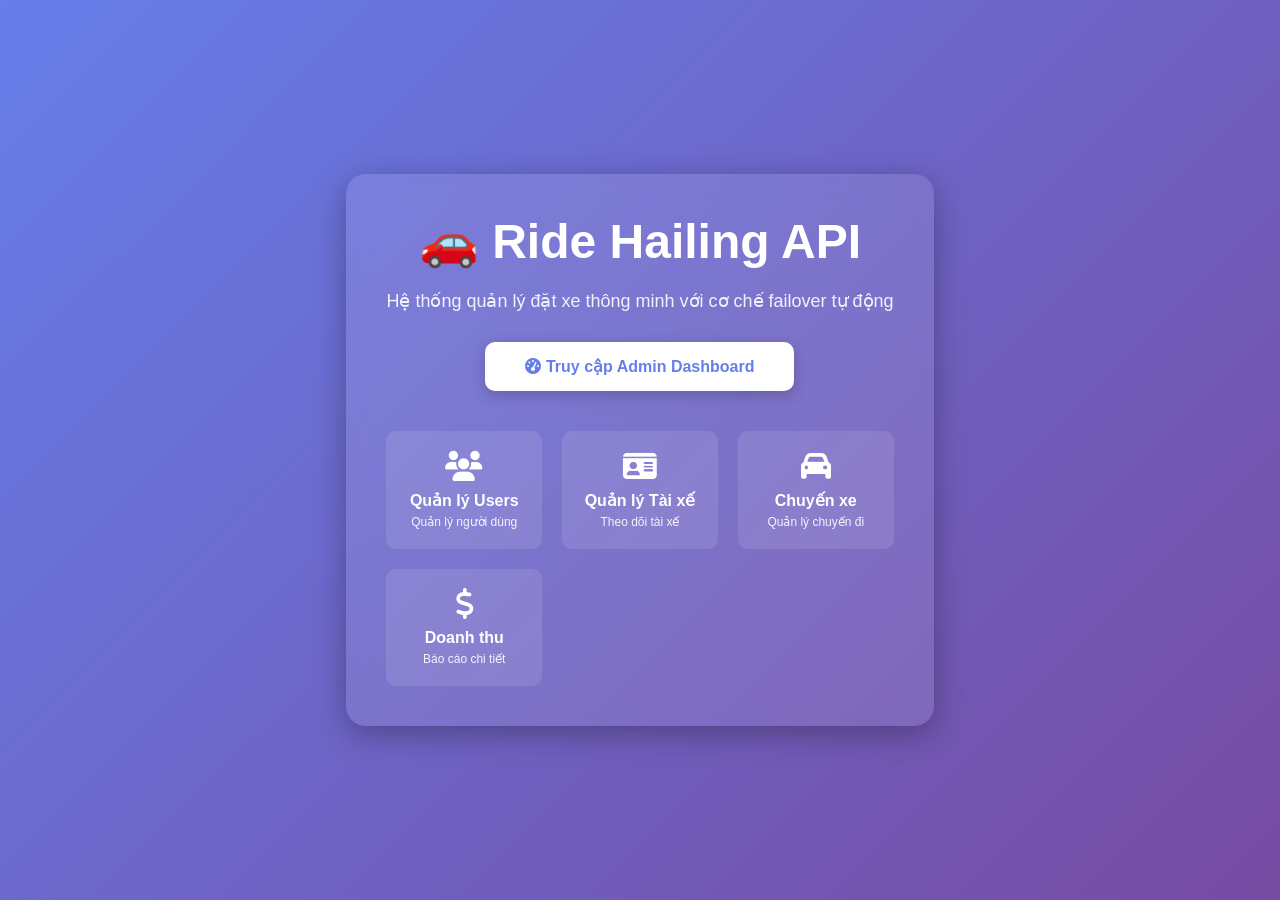
<file: RideHailingApi/wwwroot/index.html>
<!DOCTYPE html>
<html lang="vi">
<head>
    <meta charset="UTF-8">
    <meta name="viewport" content="width=device-width, initial-scale=1.0">
    <title>Ride Hailing API - Welcome</title>
    <style>
        * {
            margin: 0;
            padding: 0;
            box-sizing: border-box;
        }

        body {
            font-family: 'Segoe UI', Tahoma, Geneva, Verdana, sans-serif;
            background: linear-gradient(135deg, #667eea 0%, #764ba2 100%);
            min-height: 100vh;
            display: flex;
            align-items: center;
            justify-content: center;
            color: white;
        }

        .container {
            text-align: center;
            padding: 40px;
            background: rgba(255, 255, 255, 0.1);
            backdrop-filter: blur(10px);
            border-radius: 20px;
            box-shadow: 0 8px 32px rgba(0, 0, 0, 0.3);
            max-width: 600px;
        }

        h1 {
            font-size: 48px;
            margin-bottom: 20px;
        }

        p {
            font-size: 18px;
            margin-bottom: 30px;
            opacity: 0.9;
        }

        .btn {
            display: inline-block;
            padding: 15px 40px;
            background: white;
            color: #667eea;
            text-decoration: none;
            border-radius: 10px;
            font-weight: 600;
            font-size: 16px;
            transition: all 0.3s;
            box-shadow: 0 4px 15px rgba(0, 0, 0, 0.2);
        }

        .btn:hover {
            transform: translateY(-2px);
            box-shadow: 0 6px 20px rgba(0, 0, 0, 0.3);
        }

        .features {
            margin-top: 40px;
            display: grid;
            grid-template-columns: repeat(auto-fit, minmax(150px, 1fr));
            gap: 20px;
        }

        .feature {
            padding: 20px;
            background: rgba(255, 255, 255, 0.1);
            border-radius: 10px;
        }

        .feature i {
            font-size: 30px;
            margin-bottom: 10px;
        }

        .feature h3 {
            font-size: 16px;
            margin-bottom: 5px;
        }

        .feature p {
            font-size: 12px;
            margin: 0;
        }
    </style>
    <link rel="stylesheet" href="https://cdnjs.cloudflare.com/ajax/libs/font-awesome/6.4.0/css/all.min.css">
</head>
<body>
    <div class="container">
        <h1>🚗 Ride Hailing API</h1>
        <p>Hệ thống quản lý đặt xe thông minh với cơ chế failover tự động</p>
        <a href="/admin.html" class="btn">
            <i class="fas fa-tachometer-alt"></i> Truy cập Admin Dashboard
        </a>
        
        <div class="features">
            <div class="feature">
                <i class="fas fa-users"></i>
                <h3>Quản lý Users</h3>
                <p>Quản lý người dùng</p>
            </div>
            <div class="feature">
                <i class="fas fa-id-card"></i>
                <h3>Quản lý Tài xế</h3>
                <p>Theo dõi tài xế</p>
            </div>
            <div class="feature">
                <i class="fas fa-car"></i>
                <h3>Chuyến xe</h3>
                <p>Quản lý chuyến đi</p>
            </div>
            <div class="feature">
                <i class="fas fa-dollar-sign"></i>
                <h3>Doanh thu</h3>
                <p>Báo cáo chi tiết</p>
            </div>
        </div>
    </div>
</body>
</html>
</file>
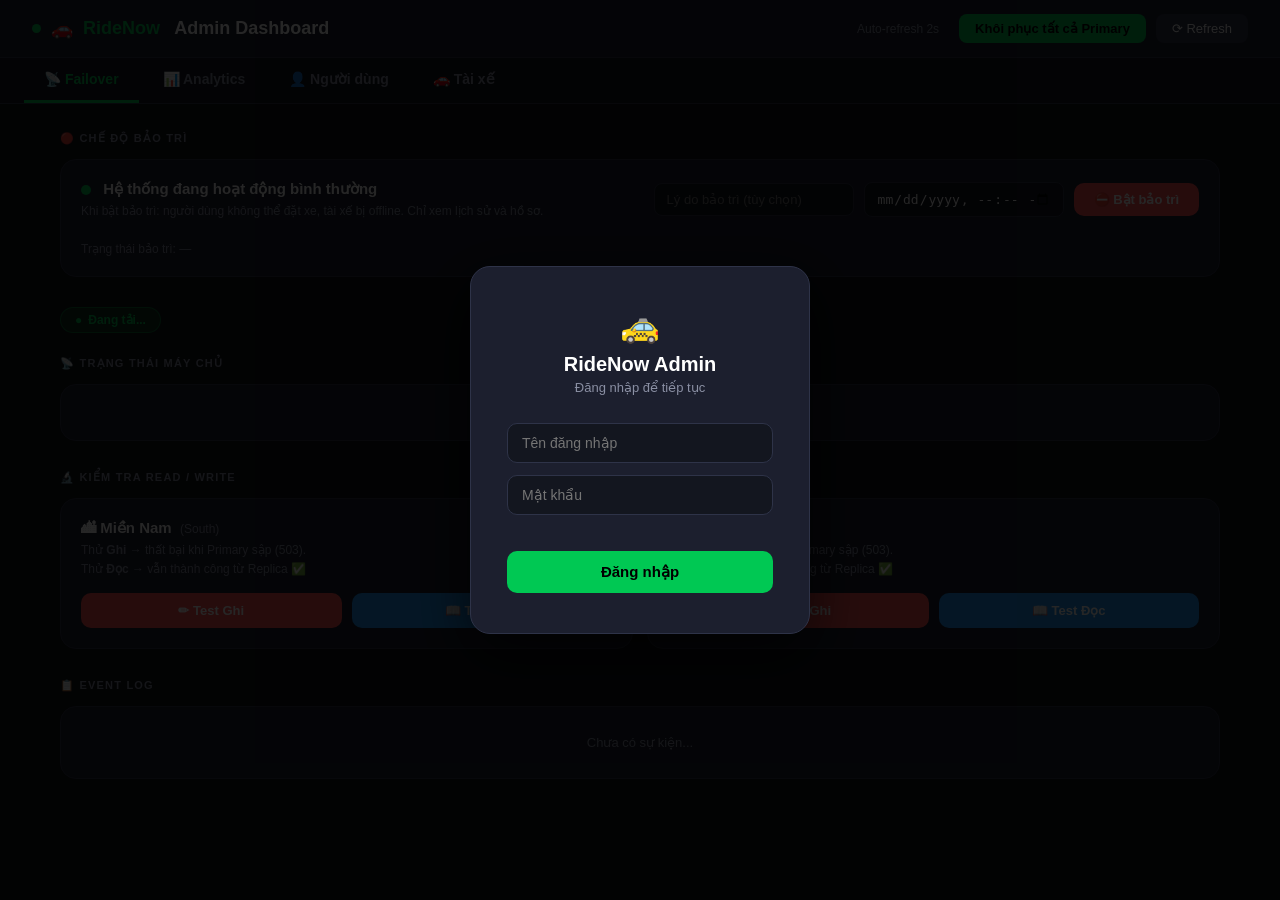
<file: RideHailingApi/wwwroot/admin.html>
<!DOCTYPE html>
<html lang="vi">
<head>
<meta charset="UTF-8">
<meta name="viewport" content="width=device-width, initial-scale=1.0">
<title>RideNow — Admin Dashboard</title>
<style>
:root {
  --bg: #0F1117; --card: #1C1F2E; --card2: #13161F;
  --border: #2E3348; --green: #00C853; --red: #FF5252;
  --yellow: #FFC107; --blue: #2196F3; --muted: #8A8FA3;
}
* { box-sizing: border-box; margin: 0; padding: 0; }
body { background: var(--bg); color: #fff; font-family: 'Segoe UI', sans-serif; min-height: 100vh; }

/* ── HEADER ── */
header {
  background: var(--card); border-bottom: 1px solid var(--border);
  padding: 14px 32px; display: flex; align-items: center; justify-content: space-between;
  position: sticky; top: 0; z-index: 10;
}
header h1 { font-size: 18px; font-weight: 700; display: flex; align-items: center; gap: 10px; }
header h1 span { color: var(--green); }
.pulse { width: 9px; height: 9px; border-radius: 50%; background: var(--green); animation: pulse 1.5s infinite; }
@keyframes pulse { 0%,100%{ opacity:1 } 50%{ opacity:.25 } }
.refresh-btn {
  background: #2E3348; color: #fff; border: none; padding: 7px 16px;
  border-radius: 8px; cursor: pointer; font-size: 13px; transition: background .15s;
}
.refresh-btn:hover { background: #3E4568; }
.refresh-info { font-size: 12px; color: var(--muted); margin-right: 10px; }

/* ── TABS ── */
.tabs { display: flex; gap: 4px; background: var(--card2); border-bottom: 1px solid var(--border); padding: 0 24px; }
.tab {
  padding: 13px 20px; cursor: pointer; font-size: 14px; font-weight: 600;
  color: var(--muted); border-bottom: 3px solid transparent; transition: color .15s, border-color .15s;
  white-space: nowrap;
}
.tab:hover { color: #fff; }
.tab.active { color: var(--green); border-bottom-color: var(--green); }

/* ── LAYOUT ── */
main { max-width: 1200px; margin: 0 auto; padding: 28px 20px; }
.tab-content { display: none; }
.tab-content.active { display: block; }
section { margin-bottom: 30px; }
.section-title {
  font-size: 11px; font-weight: 700; letter-spacing: 1.2px;
  text-transform: uppercase; color: var(--muted); margin-bottom: 14px;
}

/* ── KPI CARDS ── */
.kpi-grid { display: grid; grid-template-columns: repeat(5, 1fr); gap: 14px; margin-bottom: 24px; }
@media(max-width:900px){ .kpi-grid { grid-template-columns: repeat(3, 1fr); } }
@media(max-width:600px){ .kpi-grid { grid-template-columns: 1fr 1fr; } }
.kpi-card {
  background: var(--card); border: 1px solid var(--border); border-radius: 16px; padding: 20px;
}
.kpi-label { font-size: 11px; color: var(--muted); font-weight: 600; letter-spacing: .8px; text-transform: uppercase; margin-bottom: 8px; }
.kpi-value { font-size: 26px; font-weight: 800; }
.kpi-sub { font-size: 11px; color: var(--muted); margin-top: 4px; }
.kpi-green { color: var(--green); }
.kpi-blue  { color: var(--blue); }
.kpi-yellow{ color: var(--yellow); }
.kpi-red   { color: var(--red); }
.kpi-white { color: #fff; }

/* ── REVENUE TABLE ── */
.rev-table { background: var(--card); border: 1px solid var(--border); border-radius: 16px; overflow: hidden; }
.rev-header {
  display: grid; grid-template-columns: 70px 80px 1fr 110px;
  gap: 12px; padding: 10px 18px; background: var(--card2);
  font-size: 11px; color: var(--muted); font-weight: 700; text-transform: uppercase;
}
.rev-row {
  display: grid; grid-template-columns: 70px 80px 1fr 110px;
  gap: 12px; padding: 10px 18px; border-top: 1px solid var(--border);
  font-size: 13px; align-items: center;
}
.rev-bar { height: 6px; background: #2E3348; border-radius: 3px; overflow: hidden; }
.rev-bar-fill { height: 100%; background: var(--green); border-radius: 3px; transition: width .4s; }
.reg-south { background: #2D1020; color: #F48FB1; padding: 2px 8px; border-radius: 4px; font-size: 11px; font-weight: 700; }
.reg-north { background: #102030; color: #81D4FA; padding: 2px 8px; border-radius: 4px; font-size: 11px; font-weight: 700; }

/* ── MODE BADGES ── */
.mode-row { display: flex; gap: 10px; flex-wrap: wrap; margin-bottom: 24px; }
.mode-badge {
  font-size: 12px; font-weight: 700; padding: 5px 14px;
  border-radius: 20px; border: 1px solid; display: flex; align-items: center; gap: 6px;
}
.mode-ok   { background: #0D2E1A; color: var(--green); border-color: #00C85366; }
.mode-fail { background: #2A2200; color: var(--yellow); border-color: #FFC10766; }

/* ── SERVER GRID ── */
.server-grid { display: grid; grid-template-columns: 1fr 1fr 1fr 1fr; gap: 14px; }
@media(max-width:900px){ .server-grid { grid-template-columns: 1fr 1fr; } }
.server-card {
  background: var(--card); border: 1px solid var(--border);
  border-radius: 16px; padding: 18px; transition: border-color .2s;
}
.server-card.state-down { border-color: var(--red); }
.server-card.state-active { border-color: var(--green); }
.card-top { display: flex; justify-content: space-between; align-items: flex-start; margin-bottom: 14px; }
.card-name { font-size: 14px; font-weight: 700; }
.badge { font-size: 10px; font-weight: 700; padding: 3px 9px; border-radius: 20px; letter-spacing: .5px; }
.badge-p { background: #0D2E1A; color: var(--green); }
.badge-r { background: #1A2035; color: #6C8EBF; }
.status-row { display: flex; align-items: center; gap: 8px; margin-bottom: 7px; font-size: 13px; }
.dot { width: 9px; height: 9px; border-radius: 50%; flex-shrink: 0; }
.dot-g { background: var(--green); box-shadow: 0 0 5px #00C853aa; }
.dot-r { background: var(--red);   box-shadow: 0 0 5px #FF5252aa; }
.dot-y { background: var(--yellow); }
.chip { display: inline-block; margin-top: 6px; font-size: 11px; font-weight: 600; padding: 3px 10px; border-radius: 6px; }
.chip-warn  { background: #2A2200; color: var(--yellow); }
.chip-ok    { background: #0D2E1A; color: var(--green); }
.chip-ro    { background: #1A1F35; color: #6C8EBF; }
.toggle-btn {
  width: 100%; margin-top: 14px; padding: 9px; border: none; border-radius: 10px;
  font-size: 13px; font-weight: 700; cursor: pointer; transition: opacity .15s, transform .1s;
}
.toggle-btn:active { transform: scale(.97); }
.toggle-btn:disabled { opacity: .35; cursor: not-allowed; }
.btn-red   { background: var(--red);   color: #fff; }
.btn-green { background: var(--green); color: #111; }

/* ── TEST SECTION ── */
.test-grid { display: grid; grid-template-columns: 1fr 1fr; gap: 14px; }
@media(max-width:700px){ .test-grid { grid-template-columns: 1fr; } }
.test-card { background: var(--card); border: 1px solid var(--border); border-radius: 16px; padding: 20px; }
.test-card h3 { font-size: 15px; font-weight: 700; margin-bottom: 4px; }
.test-card p  { font-size: 12px; color: var(--muted); margin-bottom: 14px; line-height: 1.6; }
.btn-row { display: flex; gap: 10px; }
.test-btn {
  flex: 1; padding: 10px; border: none; border-radius: 10px;
  font-size: 13px; font-weight: 700; cursor: pointer; transition: opacity .15s;
}
.test-btn:active { opacity: .7; }
.test-btn:disabled { opacity: .35; cursor: not-allowed; }
.btn-write { background: var(--red);  color: #fff; }
.btn-read  { background: var(--blue); color: #fff; }
.result { margin-top: 12px; padding: 11px 14px; border-radius: 10px; background: var(--card2); font-size: 12px; line-height: 1.7; white-space: pre-wrap; display: none; }
.result.show { display: block; }
.r-ok   { color: var(--green); }
.r-warn { color: var(--yellow); }
.r-err  { color: var(--red); }

/* ── LOG ── */
.log-box { background: var(--card); border: 1px solid var(--border); border-radius: 16px; overflow: hidden; max-height: 300px; overflow-y: auto; }
.log-row { display: grid; grid-template-columns: 76px 72px 1fr; gap: 12px; padding: 9px 18px; border-bottom: 1px solid var(--border); font-size: 12px; align-items: center; }
.log-row:last-child { border-bottom: none; }
.log-time { color: var(--muted); font-family: monospace; }
.log-reg  { font-weight: 700; font-size: 11px; padding: 2px 8px; border-radius: 4px; text-align: center; }
.log-msg  { color: #C8CDDC; }
.log-empty { padding: 28px; text-align: center; color: var(--muted); font-size: 13px; }

/* ── MANAGEMENT TABLES ── */
.mgmt-toolbar { display: flex; gap: 10px; margin-bottom: 16px; flex-wrap: wrap; }
.search-input {
  flex: 1; min-width: 200px; background: var(--card); border: 1px solid var(--border);
  color: #fff; padding: 9px 14px; border-radius: 10px; font-size: 13px; outline: none;
}
.search-input:focus { border-color: var(--blue); }
.region-select {
  background: var(--card); border: 1px solid var(--border); color: #fff;
  padding: 9px 14px; border-radius: 10px; font-size: 13px; cursor: pointer; outline: none;
}
.search-btn {
  background: var(--blue); color: #fff; border: none; padding: 9px 20px;
  border-radius: 10px; font-size: 13px; font-weight: 700; cursor: pointer;
}
.data-table { background: var(--card); border: 1px solid var(--border); border-radius: 16px; overflow: hidden; width: 100%; }
.data-table table { width: 100%; border-collapse: collapse; }
.data-table th {
  background: var(--card2); padding: 10px 14px; text-align: left;
  font-size: 11px; color: var(--muted); font-weight: 700; text-transform: uppercase; letter-spacing: .6px;
}
.data-table td { padding: 11px 14px; font-size: 13px; border-top: 1px solid var(--border); }
.data-table tr:hover td { background: #1e2235; }
.lock-btn {
  padding: 5px 14px; border: none; border-radius: 8px;
  font-size: 12px; font-weight: 700; cursor: pointer; transition: opacity .15s;
}
.lock-btn:active { opacity: .7; }
.btn-lock   { background: var(--red);   color: #fff; }
.btn-unlock { background: var(--green); color: #111; }
.status-locked   { color: var(--red);   font-weight: 700; }
.status-unlocked { color: var(--green); font-weight: 700; }
.empty-row td { text-align: center; color: var(--muted); padding: 28px; }
</style>
</head>
<body>

<!-- ── LOGIN OVERLAY ── -->
<div id="loginOverlay" style="display:flex;position:fixed;inset:0;z-index:999;background:rgba(0,0,0,.85);align-items:center;justify-content:center;">
  <div style="background:#1C1F2E;border:1px solid #2E3348;border-radius:20px;padding:40px 36px;width:340px;box-shadow:0 20px 60px #000a;">
    <div style="text-align:center;margin-bottom:28px;">
      <div style="font-size:32px;margin-bottom:8px;">🚕</div>
      <div style="font-size:20px;font-weight:800;color:#fff;">RideNow Admin</div>
      <div style="font-size:13px;color:#8A8FA3;margin-top:4px;">Đăng nhập để tiếp tục</div>
    </div>
    <input id="loginUser" type="text" placeholder="Tên đăng nhập" autocomplete="username"
      style="width:100%;padding:11px 14px;background:#13161F;border:1px solid #2E3348;border-radius:10px;color:#fff;font-size:14px;margin-bottom:12px;outline:none;" />
    <input id="loginPass" type="password" placeholder="Mật khẩu" autocomplete="current-password"
      style="width:100%;padding:11px 14px;background:#13161F;border:1px solid #2E3348;border-radius:10px;color:#fff;font-size:14px;margin-bottom:8px;outline:none;" />
    <div id="loginError" style="color:#FF5252;font-size:12px;min-height:18px;margin-bottom:10px;text-align:center;"></div>
    <button onclick="doLogin()"
      style="width:100%;padding:12px;background:#00C853;border:none;border-radius:10px;color:#000;font-size:15px;font-weight:800;cursor:pointer;">
      Đăng nhập
    </button>
  </div>
</div>

<header>
  <h1><div class="pulse"></div>🚗 <span>RideNow</span> &nbsp;Admin Dashboard</h1>
  <div style="display:flex;align-items:center;gap:10px">
    <span class="refresh-info" id="timerLabel">Auto-refresh 3s</span>
    <button class="refresh-btn" style="background:var(--green);color:#000;font-weight:700" onclick="resetAllOverrides()">Khôi phục tất cả Primary</button>
    <button class="refresh-btn" onclick="refreshCurrent()">⟳ Refresh</button>
  </div>
</header>

<div class="tabs">
  <div class="tab active" onclick="switchTab('failover')">📡 Failover</div>
  <div class="tab" onclick="switchTab('analytics')">📊 Analytics</div>
  <div class="tab" onclick="switchTab('users')">👤 Người dùng</div>
  <div class="tab" onclick="switchTab('drivers')">🚗 Tài xế</div>
</div>

<main>

<!-- ══════════════════ TAB: FAILOVER ══════════════════ -->
<div class="tab-content active" id="tab-failover">

  <!-- ── MAINTENANCE MODE CARD ── -->
  <section>
    <div class="section-title">🔴 Chế độ bảo trì</div>
    <div style="background:var(--card);border:1px solid var(--border);border-radius:16px;padding:20px;display:flex;align-items:center;justify-content:space-between;flex-wrap:wrap;gap:16px">
      <div>
        <div style="font-size:15px;font-weight:700;margin-bottom:6px" id="maintenanceStatusText">
          <span id="maintenanceDot" style="display:inline-block;width:10px;height:10px;border-radius:50%;background:var(--green);margin-right:8px;vertical-align:middle"></span>
          <span id="maintenanceStatusLabel">Hệ thống đang hoạt động bình thường</span>
        </div>
        <div style="font-size:12px;color:var(--muted)">Khi bật bảo trì: người dùng không thể đặt xe, tài xế bị offline. Chỉ xem lịch sử và hồ sơ.</div>
      </div>
      <div style="display:flex;gap:10px;align-items:center;flex-wrap:wrap">
        <input id="maintenanceMsg" type="text" placeholder="Lý do bảo trì (tùy chọn)"
               style="padding:8px 12px;border-radius:8px;border:1px solid var(--border);background:var(--card2);color:#fff;font-size:13px;width:200px">
        <input id="maintenanceEndTime" type="datetime-local"
               style="padding:8px 12px;border-radius:8px;border:1px solid var(--border);background:var(--card2);color:#fff;font-size:13px;width:200px">
        <button id="maintenanceBtn" onclick="toggleMaintenance()"
                style="padding:9px 20px;border:none;border-radius:10px;font-size:13px;font-weight:700;cursor:pointer;background:var(--red);color:#fff;transition:opacity .15s">
          ⛔ Bật bảo trì
        </button>
      </div>
      <div style="font-size:12px;color:var(--muted);margin-top:8px">
        Trạng thái bảo trì: <span id="maintenanceEndTimeDisplay">—</span>
      </div>
    </div>
  </section>

  <div class="mode-row" id="modeBadges">
    <span class="mode-badge mode-ok"><span>●</span> Đang tải...</span>
  </div>

  <section>
    <div class="section-title">📡 Trạng thái máy chủ</div>
    <div class="server-grid" id="serverGrid">
      <div class="server-card" style="color:var(--muted);text-align:center;grid-column:span 4">Đang kết nối...</div>
    </div>
  </section>

  <section>
    <div class="section-title">🔬 Kiểm tra Read / Write</div>
    <div class="test-grid">
      <div class="test-card">
        <h3>🏙 Miền Nam &nbsp;<small style="color:var(--muted);font-weight:400;font-size:12px">(South)</small></h3>
        <p>Thử <b>Ghi</b> → thất bại khi Primary sập (503).<br>Thử <b>Đọc</b> → vẫn thành công từ Replica ✅</p>
        <div class="btn-row">
          <button class="test-btn btn-write" onclick="testWrite('South')">✏ Test Ghi</button>
          <button class="test-btn btn-read"  onclick="testRead('South')">📖 Test Đọc</button>
        </div>
        <div class="result" id="res-South"></div>
      </div>
      <div class="test-card">
        <h3>🏔 Miền Bắc &nbsp;<small style="color:var(--muted);font-weight:400;font-size:12px">(North)</small></h3>
        <p>Thử <b>Ghi</b> → thất bại khi Primary sập (503).<br>Thử <b>Đọc</b> → vẫn thành công từ Replica ✅</p>
        <div class="btn-row">
          <button class="test-btn btn-write" onclick="testWrite('North')">✏ Test Ghi</button>
          <button class="test-btn btn-read"  onclick="testRead('North')">📖 Test Đọc</button>
        </div>
        <div class="result" id="res-North"></div>
      </div>
    </div>
  </section>

  <section>
    <div class="section-title">📋 Event Log</div>
    <div class="log-box" id="logBox">
      <div class="log-empty">Chưa có sự kiện...</div>
    </div>
  </section>

</div>

<!-- ══════════════════ TAB: ANALYTICS ══════════════════ -->
<div class="tab-content" id="tab-analytics">

  <section>
    <div class="section-title">📈 KPIs tổng hợp</div>
    <div class="kpi-grid" id="kpiGrid">
      <div class="kpi-card"><div class="kpi-label">Tổng chuyến</div><div class="kpi-value kpi-white" id="k-trips">—</div></div>
      <div class="kpi-card"><div class="kpi-label">Người dùng</div><div class="kpi-value kpi-blue" id="k-users">—</div></div>
      <div class="kpi-card"><div class="kpi-label">Tài xế</div><div class="kpi-value kpi-green" id="k-drivers">—</div></div>
      <div class="kpi-card"><div class="kpi-label">Doanh thu</div><div class="kpi-value kpi-yellow" id="k-revenue">—</div><div class="kpi-sub">chuyến hoàn thành</div></div>
      <div class="kpi-card"><div class="kpi-label">Tỷ lệ hủy</div><div class="kpi-value kpi-red" id="k-cancel">—</div><div class="kpi-sub" id="k-cancel-sub"></div></div>
    </div>
  </section>

  <section>
    <div style="display:flex;align-items:center;justify-content:space-between;margin-bottom:14px">
      <div class="section-title" style="margin:0">💰 Doanh thu theo ngày</div>
      <select class="region-select" id="revRegion" onchange="loadRevenue()">
        <option value="South">Miền Nam</option>
        <option value="North">Miền Bắc</option>
      </select>
    </div>
    <div class="rev-table">
      <div class="rev-header">
        <span>Ngày</span><span>Vùng</span><span>Biểu đồ</span><span>Doanh thu</span>
      </div>
      <div id="revBody">
        <div class="log-empty">Đang tải...</div>
      </div>
    </div>
  </section>

</div>

<!-- ══════════════════ TAB: USERS ══════════════════ -->
<div class="tab-content" id="tab-users">

  <section>
    <div class="section-title">👤 Quản lý người dùng</div>
    <div class="mgmt-toolbar">
      <input class="search-input" id="userSearch" placeholder="Tìm theo tên, username..." onkeydown="if(event.key==='Enter')loadUsers()"/>
      <select class="region-select" id="userRegion">
        <option value="South">Miền Nam</option>
        <option value="North">Miền Bắc</option>
      </select>
      <button class="search-btn" onclick="loadUsers()">🔍 Tìm</button>
    </div>
    <div class="data-table">
      <table>
        <thead>
          <tr>
            <th>ID</th><th>Username</th><th>Họ tên</th><th>Điện thoại</th>
            <th>Vùng</th><th>Trạng thái</th><th>Hành động</th>
          </tr>
        </thead>
        <tbody id="usersBody">
          <tr class="empty-row"><td colspan="7">Nhấn Tìm để tải danh sách</td></tr>
        </tbody>
      </table>
    </div>
  </section>

</div>

<!-- ══════════════════ TAB: DRIVERS ══════════════════ -->
<div class="tab-content" id="tab-drivers">

  <section>
    <div class="section-title">🚗 Quản lý tài xế</div>
    <div class="mgmt-toolbar">
      <input class="search-input" id="driverSearch" placeholder="Tìm theo tên, SĐT..." onkeydown="if(event.key==='Enter')loadDrivers()"/>
      <select class="region-select" id="driverRegion">
        <option value="South">Miền Nam</option>
        <option value="North">Miền Bắc</option>
      </select>
      <button class="search-btn" onclick="loadDrivers()">🔍 Tìm</button>
    </div>
    <div class="data-table">
      <table>
        <thead>
          <tr>
            <th>ID</th><th>Họ tên</th><th>Điện thoại</th>
            <th>Tổng chuyến</th><th>Doanh thu</th><th>Trạng thái</th><th>Hành động</th>
          </tr>
        </thead>
        <tbody id="driversBody">
          <tr class="empty-row"><td colspan="7">Nhấn Tìm để tải danh sách</td></tr>
        </tbody>
      </table>
    </div>
  </section>

</div>

</main>

<script>
// ── Auth ──────────────────────────────────────────────
let _token = sessionStorage.getItem('adminToken') || '';

function authHeaders(extra) {
  return Object.assign({ 'Authorization': 'Bearer ' + _token, 'Content-Type': 'application/json' }, extra || {});
}

async function apiFetch(url, opts) {
  opts = opts || {};
  opts.headers = authHeaders(opts.headers);
  const r = await fetch(url, opts);
  if (r.status === 401 || r.status === 403) { logout(); return r; }
  return r;
}

function logout() {
  _token = '';
  sessionStorage.removeItem('adminToken');
  document.getElementById('loginOverlay').style.display = 'flex';
  document.getElementById('loginError').textContent = '';
  document.getElementById('loginUser').value = '';
  document.getElementById('loginPass').value = '';
}

async function doLogin() {
  const user = document.getElementById('loginUser').value.trim();
  const pass = document.getElementById('loginPass').value;
  const err  = document.getElementById('loginError');
  if (!user || !pass) { err.textContent = 'Vui lòng nhập đầy đủ.'; return; }
  try {
    const r = await fetch('/api/auth/admin/login', {
      method: 'POST',
      headers: { 'Content-Type': 'application/json' },
      body: JSON.stringify({ userName: user, password: pass })
    });
    if (!r.ok) { err.textContent = 'Sai tên đăng nhập hoặc mật khẩu.'; return; }
    const d = await r.json();
    _token = d.accessToken;
    sessionStorage.setItem('adminToken', _token);
    document.getElementById('loginOverlay').style.display = 'none';
    fetchStatus();
    fetchMaintenanceStatus();
    loadKpis();
    loadRevenue();
    loadUsers();
    loadDrivers();
  } catch(e) { err.textContent = 'Lỗi kết nối: ' + e.message; }
}

document.addEventListener('keydown', e => {
  if (e.key === 'Enter' && document.getElementById('loginOverlay').style.display !== 'none') doLogin();
});

// ── Tab Navigation ────────────────────────────────────
let currentTab = 'failover';

function switchTab(tab) {
  document.querySelectorAll('.tab-content').forEach(el => el.classList.remove('active'));
  document.querySelectorAll('.tab').forEach(el => el.classList.remove('active'));
  document.getElementById('tab-' + tab).classList.add('active');
  document.querySelectorAll('.tab')[['failover','analytics','users','drivers'].indexOf(tab)].classList.add('active');
  currentTab = tab;
  if (tab === 'analytics') { loadKpis(); loadRevenue(); }
  else if (tab === 'users') { loadUsers(); }
  else if (tab === 'drivers') { loadDrivers(); }
  else if (tab === 'failover') { fetchStatus(); fetchMaintenanceStatus(); }
}

function refreshCurrent() {
  if (currentTab === 'failover') fetchStatus();
  else if (currentTab === 'analytics') { loadKpis(); loadRevenue(); }
  else if (currentTab === 'users') loadUsers();
  else if (currentTab === 'drivers') loadDrivers();
}

// ── MAINTENANCE MODE ──────────────────────────────────
let _maintenanceActive = false;

function renderMaintenanceUI(isActive, message, estimatedEndTime) {
  _maintenanceActive = isActive;
  const dot      = document.getElementById('maintenanceDot');
  const label    = document.getElementById('maintenanceStatusLabel');
  const btn      = document.getElementById('maintenanceBtn');
  const timeDisp = document.getElementById('maintenanceEndTimeDisplay');

  if (isActive) {
    dot.style.background   = 'var(--red)';
    dot.style.boxShadow    = '0 0 6px #FF525299';
    label.textContent      = '⛔ Đang bảo trì — người dùng không thể đặt xe';
    label.style.color      = 'var(--red)';
    btn.textContent        = '✅ Tắt bảo trì';
    btn.style.background   = 'var(--green)';
    btn.style.color        = '#111';
    if (estimatedEndTime) {
      const dt = new Date(estimatedEndTime);
      timeDisp.textContent = `🔴 Bảo trì (dự kiến kết thúc: ${dt.toLocaleString('vi-VN')})`;
      timeDisp.style.color = 'var(--red)';
    } else {
      timeDisp.textContent = '🔴 Bảo trì (không xác định kết thúc)';
      timeDisp.style.color = 'var(--red)';
    }
  } else {
    dot.style.background   = 'var(--green)';
    dot.style.boxShadow    = '0 0 6px #00C85399';
    label.textContent      = 'Hệ thống đang hoạt động bình thường';
    label.style.color      = '#fff';
    btn.textContent        = '⛔ Bật bảo trì';
    btn.style.background   = 'var(--red)';
    btn.style.color        = '#fff';
    timeDisp.textContent   = '🟢 Hoạt động bình thường';
    timeDisp.style.color   = 'var(--green)';
  }
}

async function fetchMaintenanceStatus() {
  try {
    const r = await apiFetch('/api/admin/maintenance/status');
    if (!r.ok) return;
    const d = await r.json();
    renderMaintenanceUI(d.isActive, d.message, d.estimatedEndTime);
  } catch(e) {}
}

async function toggleMaintenance() {
  const btn = document.getElementById('maintenanceBtn');
  btn.disabled = true;
  try {
    if (_maintenanceActive) {
      const r = await apiFetch('/api/admin/maintenance/off', { method: 'POST' });
      if (r.ok) renderMaintenanceUI(false, '', null);
    } else {
      const msg = document.getElementById('maintenanceMsg').value.trim();
      const endTimeStr = document.getElementById('maintenanceEndTime').value;
      let endTime = null;
      if (endTimeStr) endTime = new Date(endTimeStr).toISOString();

      const r = await apiFetch('/api/admin/maintenance/on', {
        method: 'POST',
        body: JSON.stringify({ message: msg || null, estimatedEndTime: endTime })
      });
      if (r.ok) {
        const d = await r.json();
        renderMaintenanceUI(true, d.message, d.estimatedEndTime);
      }
    }
  } catch(e) { alert('Lỗi: ' + e.message); }
  finally { btn.disabled = false; }
}

// ── FAILOVER ─────────────────────────────────────────
async function fetchStatus() {
  try {
    const r = await apiFetch('/api/admin/status');
    if (!r.ok) return;
    const d = await r.json();
    renderBadges(d.servers);
    renderGrid(d.servers);
    renderLog(d.logs);
  } catch(e) { console.warn('fetch error', e); }
}

function renderBadges(servers) {
  document.getElementById('modeBadges').innerHTML = servers.map(s => {
    const down = s.primarySimulated || !s.primaryReal;
    return `<span class="mode-badge ${down ? 'mode-fail' : 'mode-ok'}">
      ${down ? '⚠' : '●'}
      ${s.region}: ${down ? 'FAILOVER — đang dùng Replica' : 'Bình thường (Primary)'}
    </span>`;
  }).join('');
}

function renderGrid(servers) {
  let html = '';
  for (const s of servers) {
    const pDown = s.primarySimulated || !s.primaryReal;
    html += `
    <div class="server-card ${pDown ? 'state-down' : 'state-active'}">
      <div class="card-top"><span class="card-name">${s.region} Primary</span><span class="badge badge-p">PRIMARY</span></div>
      <div class="status-row"><div class="dot ${s.primaryReal ? 'dot-g' : 'dot-r'}"></div><span>DB thực: ${s.primaryReal ? 'Kết nối OK' : 'Không phản hồi'}</span></div>
      <div class="status-row"><div class="dot ${s.primarySimulated ? 'dot-r' : 'dot-g'}"></div><span>Giả lập: ${s.primarySimulated ? 'Đang SẬP' : 'Hoạt động'}</span></div>
      ${pDown ? '<span class="chip chip-warn">⚠ App đang dùng Replica</span>' : '<span class="chip chip-ok">✅ Đang phục vụ bình thường</span>'}
      <button class="toggle-btn ${s.primarySimulated ? 'btn-green' : 'btn-red'}" onclick="togglePrimary('${s.region}', ${s.primarySimulated})">
        ${s.primarySimulated ? '✅ Khôi phục Primary' : '🔴 Giả lập Primary Sập'}
      </button>
    </div>
    <div class="server-card ${pDown ? 'state-active' : ''}">
      <div class="card-top"><span class="card-name">${s.region} Replica</span><span class="badge badge-r">REPLICA</span></div>
      <div class="status-row"><div class="dot ${s.replicaReal ? 'dot-g' : 'dot-r'}"></div><span>DB thực: ${s.replicaReal ? 'Kết nối OK' : 'Không phản hồi'}</span></div>
      <div class="status-row"><div class="dot dot-y"></div><span>Chế độ: Read-Only</span></div>
      ${pDown ? '<span class="chip chip-ok">🟢 Đang phục vụ thay Primary</span>' : '<span class="chip chip-ro">⏸ Standby (chờ failover)</span>'}
    </div>`;
  }
  document.getElementById('serverGrid').innerHTML = html;
}

async function togglePrimary(region, isDown) {
  const action = isDown ? 'simulate-up' : 'simulate-down';
  await apiFetch(`/api/admin/${action}/${region}`, { method: 'POST' });
  await fetchStatus();
}

async function resetAllOverrides() {
  if (!confirm('Bạn có chắc muốn khôi phục trạng thái hoạt động bình thường cho toàn bộ hệ thống?')) return;
  await apiFetch('/api/admin/reset-manual-overrides', { method: 'POST' });
  await fetchStatus();
}

async function testWrite(region) {
  show(region, 'r-warn', '⏳ Đang thực hiện GHI vào Primary...');
  const res = await apiFetch(`/api/admin/test-write/${region}`, { method: 'POST' });
  const d   = await res.json();
  if (res.ok) show(region, 'r-ok', `✅ GHI THÀNH CÔNG\n→ Nguồn: ${d.source}\n→ ${d.message}`);
  else show(region, 'r-err', `❌ GHI THẤT BẠI (HTTP ${res.status})\n→ Primary không khả dụng\n→ ${d.message}`);
  await fetchStatus();
}

async function testRead(region) {
  show(region, 'r-warn', '⏳ Đang thực hiện ĐỌC...');
  const res = await apiFetch(`/api/admin/test-read/${region}`);
  const d   = await res.json();
  if (res.ok) {
    const isReplica = d.source === 'Replica';
    show(region, isReplica ? 'r-warn' : 'r-ok',
      `${isReplica ? '⚠ ĐỌC TỪ REPLICA (Failover)' : '✅ ĐỌC TỪ PRIMARY'}\n→ Nguồn: ${d.source}\n→ ${d.rowCount} chuyến đi gần nhất`);
  } else show(region, 'r-err', `❌ ĐỌC THẤT BẠI\n→ ${d.message}`);
  await fetchStatus();
}

function show(region, cls, text) {
  const el = document.getElementById(`res-${region}`);
  el.className = `result show ${cls}`;
  el.textContent = text;
  return el;
}

function renderLog(logs) {
  const box = document.getElementById('logBox');
  if (!logs || !logs.length) { box.innerHTML = '<div class="log-empty">Chưa có sự kiện...</div>'; return; }
  box.innerHTML = logs.map(l => {
    const t = new Date(l.time).toLocaleTimeString('vi-VN');
    const rCls = l.region.toLowerCase() === 'south' ? 'reg-south' : 'reg-north';
    return `<div class="log-row">
      <span class="log-time">${t}</span>
      <span class="log-reg ${rCls}">${l.region}</span>
      <span class="log-msg">${l.message}</span>
    </div>`;
  }).join('');
}

// ── ANALYTICS ────────────────────────────────────────
async function loadKpis() {
  try {
    const r = await apiFetch('/api/admin/dashboard/kpis');
    if (!r.ok) { console.error('KPIs error', r.status); return; }
    const d = await r.json();
    document.getElementById('k-trips').textContent   = d.totalTrips.toLocaleString('vi-VN');
    document.getElementById('k-users').textContent   = d.totalUsers.toLocaleString('vi-VN');
    document.getElementById('k-drivers').textContent = d.totalDrivers.toLocaleString('vi-VN');
    document.getElementById('k-revenue').textContent = fmtVnd(d.totalRevenue);
    document.getElementById('k-cancel').textContent  = d.cancelRate + '%';
    document.getElementById('k-cancel-sub').textContent = `${d.cancelledTrips.toLocaleString('vi-VN')} chuyến hủy`;
  } catch(e) { console.warn(e); }
}

async function loadRevenue() {
  const region = document.getElementById('revRegion').value;
  const body   = document.getElementById('revBody');
  body.innerHTML = '<div class="log-empty">Đang tải...</div>';
  try {
    const r = await apiFetch(`/api/admin/dashboard/revenue?days=30`);
    if (!r.ok) { body.innerHTML = '<div class="log-empty">Lỗi xác thực</div>'; return; }
    const rows = await r.json();
    const filtered = rows.filter(x => x.region === region);
    if (!filtered.length) { body.innerHTML = '<div class="log-empty">Không có dữ liệu</div>'; return; }
    const maxRev = Math.max(...filtered.map(x => x.revenue), 1);
    body.innerHTML = filtered.map(x => {
      const pct = Math.round(x.revenue / maxRev * 100);
      const rCls = region === 'South' ? 'reg-south' : 'reg-north';
      return `<div class="rev-row">
        <span style="font-family:monospace;font-size:12px">${x.day.slice(5)}</span>
        <span class="${rCls}">${x.region}</span>
        <div class="rev-bar"><div class="rev-bar-fill" style="width:${pct}%"></div></div>
        <span style="font-weight:700;color:var(--green)">${fmtVnd(x.revenue)}</span>
      </div>`;
    }).join('');
  } catch(e) { body.innerHTML = '<div class="log-empty">Lỗi tải dữ liệu</div>'; }
}

function fmtVnd(n) {
  if (n >= 1e9) return (n/1e9).toFixed(1) + ' tỷ';
  if (n >= 1e6) return (n/1e6).toFixed(1) + ' tr';
  return n.toLocaleString('vi-VN') + 'đ';
}

// ── USERS ────────────────────────────────────────────
async function loadUsers() {
  const search = document.getElementById('userSearch').value;
  const region = document.getElementById('userRegion').value;
  const tbody  = document.getElementById('usersBody');
  tbody.innerHTML = '<tr class="empty-row"><td colspan="7">Đang tải...</td></tr>';
  try {
    const r    = await apiFetch(`/api/admin/users?search=${encodeURIComponent(search)}&region=${region}`);
    if (!r.ok) { tbody.innerHTML = `<tr class="empty-row"><td colspan="7">Lỗi tải dữ liệu (HTTP ${r.status})</td></tr>`; return; }
    const res  = await r.json();
    const data = res.data || res;
    if (!data.length) { tbody.innerHTML = '<tr class="empty-row"><td colspan="7">Không tìm thấy người dùng nào</td></tr>'; return; }
    tbody.innerHTML = data.map(u => `
      <tr>
        <td style="color:var(--muted)">${u.userId}</td>
        <td style="font-weight:600">${u.userName}</td>
        <td>${u.fullName || '—'}</td>
        <td style="font-family:monospace">${u.phone || '—'}</td>
        <td><span class="${u.region === 'South' ? 'reg-south' : 'reg-north'}">${u.region}</span></td>
        <td class="${u.isLocked ? 'status-locked' : 'status-unlocked'}">${u.isLocked ? '🔒 Đã khóa' : '✅ Hoạt động'}</td>
        <td>
          <button class="lock-btn ${u.isLocked ? 'btn-unlock' : 'btn-lock'}"
                  onclick="toggleUserLock(${u.userId}, '${u.region}', ${u.isLocked})">
            ${u.isLocked ? '🔓 Mở khóa' : '🔒 Khóa'}
          </button>
        </td>
      </tr>`).join('');
  } catch(e) {
    console.error('Data load error', e);
    tbody.innerHTML = `<tr class="empty-row"><td colspan="7">Lỗi: ${e.message}</td></tr>`;
  }
}

async function toggleUserLock(userId, region, isLocked) {
  try {
    const r = await apiFetch(`/api/admin/users/${userId}/lock?region=${region}`, {
      method: 'PUT',
      body: JSON.stringify({ isLocked: !isLocked })
    });
    if (r.ok) await loadUsers();
    else alert('Không thể thay đổi trạng thái người dùng.');
  } catch(e) { alert('Lỗi: ' + e.message); }
}

// ── DRIVERS ──────────────────────────────────────────
async function loadDrivers() {
  const search = document.getElementById('driverSearch').value;
  const region = document.getElementById('driverRegion').value;
  const tbody  = document.getElementById('driversBody');
  tbody.innerHTML = '<tr class="empty-row"><td colspan="7">Đang tải...</td></tr>';
  try {
    const r    = await apiFetch(`/api/admin/drivers?search=${encodeURIComponent(search)}&region=${region}`);
    if (!r.ok) { tbody.innerHTML = `<tr class="empty-row"><td colspan="7">Lỗi tải dữ liệu (HTTP ${r.status})</td></tr>`; return; }
    const res  = await r.json();
    const data = res.data || res;
    if (!data.length) { tbody.innerHTML = '<tr class="empty-row"><td colspan="7">Không tìm thấy tài xế nào</td></tr>'; return; }
    tbody.innerHTML = data.map(d => `
      <tr>
        <td style="color:var(--muted)">${d.driverId}</td>
        <td style="font-weight:600">${d.fullName || '—'}</td>
        <td style="font-family:monospace">${d.phone || '—'}</td>
        <td>${d.totalTrips}</td>
        <td style="color:var(--green);font-weight:700">${fmtVnd(d.totalEarnings)}</td>
        <td class="${d.isLocked ? 'status-locked' : 'status-unlocked'}">${d.isLocked ? '🔒 Đã khóa' : '✅ Hoạt động'}</td>
        <td>
          <button class="lock-btn ${d.isLocked ? 'btn-unlock' : 'btn-lock'}"
                  onclick="toggleDriverLock(${d.driverId}, '${region}', ${d.isLocked})">
            ${d.isLocked ? '🔓 Mở khóa' : '🔒 Khóa'}
          </button>
        </td>
      </tr>`).join('');
  } catch(e) {
    console.error('Data load error', e);
    tbody.innerHTML = `<tr class="empty-row"><td colspan="7">Lỗi: ${e.message}</td></tr>`;
  }
}

async function toggleDriverLock(driverId, region, isLocked) {
  try {
    const r = await apiFetch(`/api/admin/drivers/${driverId}/lock?region=${region}`, {
      method: 'PUT',
      body: JSON.stringify({ isLocked: !isLocked })
    });
    if (r.ok) await loadDrivers();
    else alert('Không thể thay đổi trạng thái tài xế.');
  } catch(e) { alert('Lỗi: ' + e.message); }
}

// ── AUTO REFRESH ─────────────────────────────────────
if (_token) {
  document.getElementById('loginOverlay').style.display = 'none';
  fetchStatus();
  fetchMaintenanceStatus();
  loadKpis();
  loadRevenue();
  loadUsers();
  loadDrivers();
}
setInterval(() => { if (_token && currentTab === 'failover') fetchStatus(); }, 3000);

let cd = 3;
setInterval(() => {
  if (currentTab !== 'failover') { document.getElementById('timerLabel').textContent = ''; return; }
  cd = cd <= 1 ? 3 : cd - 1;
  document.getElementById('timerLabel').textContent = `Auto-refresh ${cd}s`;
}, 1000);
</script>
</body>
</html>
</file>
